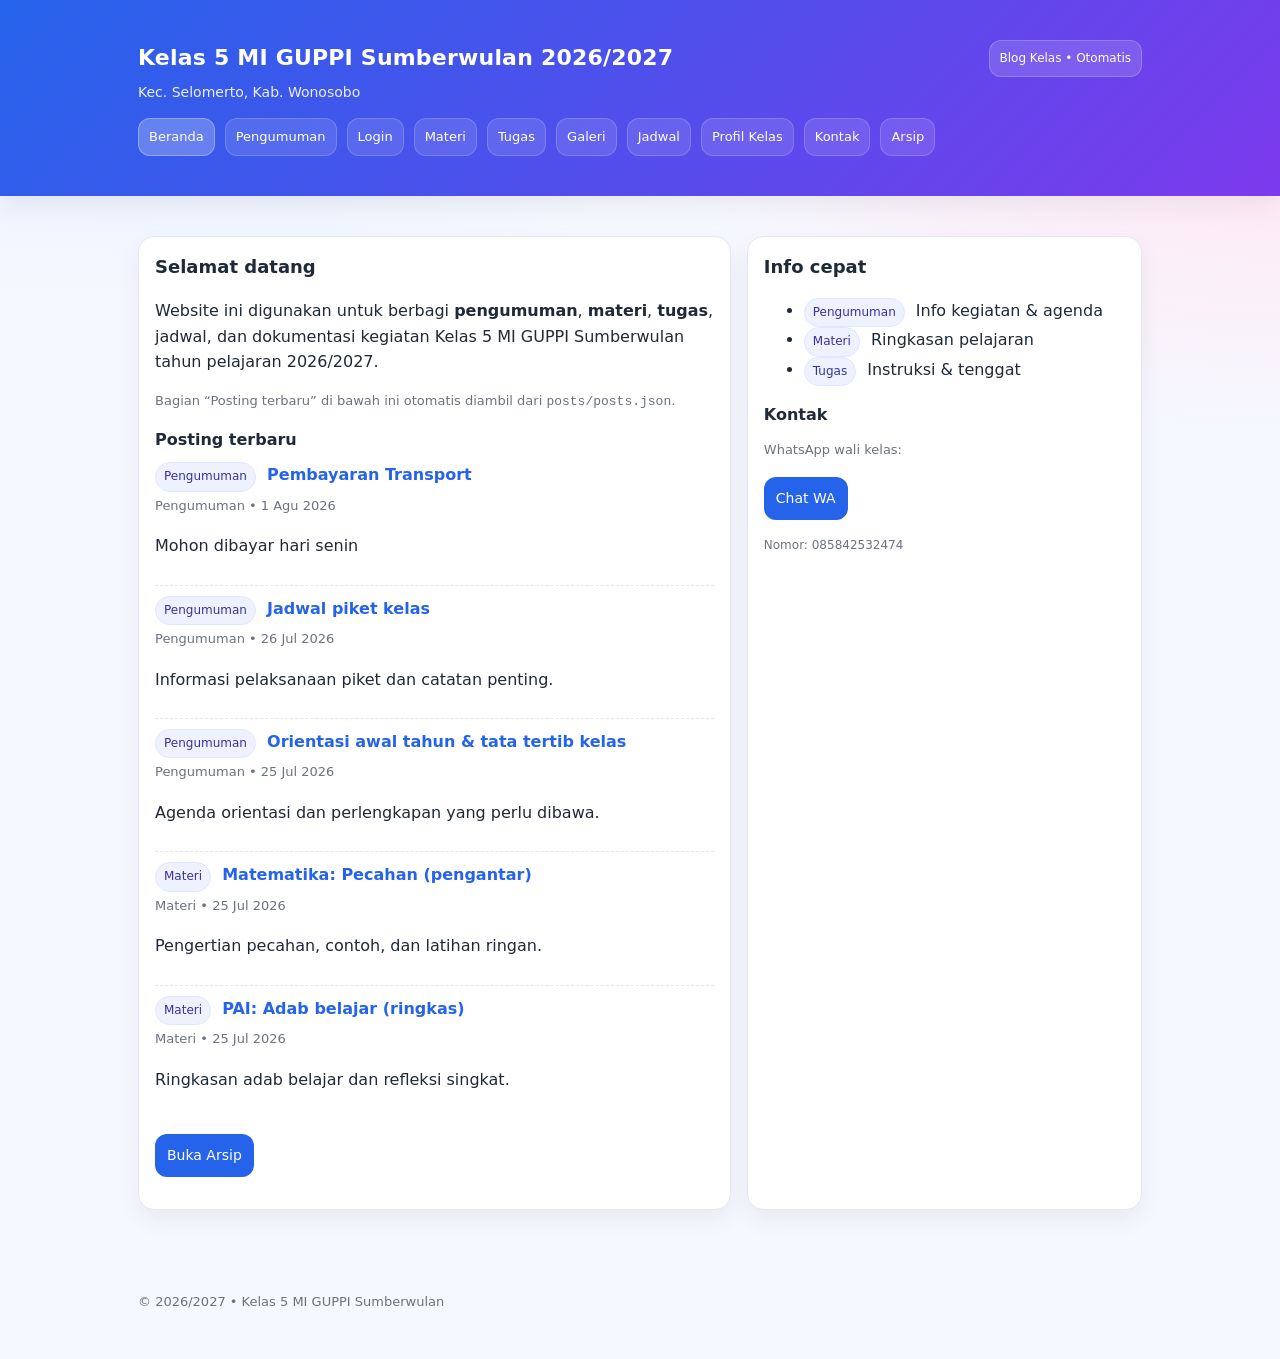
<file: index.html>
<!doctype html>
<html lang="id">
<head>
  <meta charset="utf-8" />
  <meta name="viewport" content="width=device-width, initial-scale=1" />
  <title>Kelas 5 MI GUPPI Sumberwulan 2026/2027</title>
  <link rel="stylesheet" href="assets/style.css" />
</head>
<body>
  <header class="header">
    <div class="container">
      <div class="brand">
        <div>
          <h1>Kelas 5 MI GUPPI Sumberwulan 2026/2027</h1>
          <p>Kec. Selomerto, Kab. Wonosobo</p>
        </div>
        <div class="badge">Blog Kelas • Otomatis</div>
      </div>

      <nav class="nav">
        <a class="active" href="index.html">Beranda</a>
        <a href="pengumuman.html">Pengumuman</a>
        <a href="Login.html">Login</a>
        <a href="materi.html">Materi</a>
        <a href="tugas.html">Tugas</a>
        <a href="galeri.html">Galeri</a>
        <a href="jadwal.html">Jadwal</a>
        <a href="profil.html">Profil Kelas</a>
        <a href="kontak.html">Kontak</a>
        <a href="arsip.html">Arsip</a>
      </nav>
    </div>
  </header>

  <main class="main">
    <div class="container grid">
      <section class="card">
        <h2>Selamat datang</h2>
        <p>
          Website ini digunakan untuk berbagi <b>pengumuman</b>, <b>materi</b>, <b>tugas</b>, jadwal, dan dokumentasi kegiatan
          Kelas 5 MI GUPPI Sumberwulan tahun pelajaran 2026/2027.
        </p>
        <p class="meta">
          Bagian “Posting terbaru” di bawah ini otomatis diambil dari <code>posts/posts.json</code>.
        </p>

        <h3>Posting terbaru</h3>
        <ul id="latestList" class="list">
          <li>Memuat posting terbaru...</li>
        </ul>

        <p>
          <a class="btn" href="arsip.html">Buka Arsip</a>
        </p>
      </section>

      <aside class="card">
        <h2>Info cepat</h2>
        <ul>
          <li><span class="tag">Pengumuman</span> Info kegiatan & agenda</li>
          <li><span class="tag">Materi</span> Ringkasan pelajaran</li>
          <li><span class="tag">Tugas</span> Instruksi & tenggat</li>
        </ul>

        <h3>Kontak</h3>
        <p class="meta">WhatsApp wali kelas:</p>
        <p><a class="btn" href="https://wa.me/6285842532474" target="_blank" rel="noopener">Chat WA</a></p>
        <p class="small">Nomor: 085842532474</p>
      </aside>
    </div>
  </main>

  <footer class="footer">
    <div class="container">
      © 2026/2027 • Kelas 5 MI GUPPI Sumberwulan
    </div>
  </footer>

  <script>
    const latestEl = document.getElementById("latestList");

    function fmtDate(iso) {
      const [y, m, d] = iso.split("-").map(Number);
      const months = ["Jan","Feb","Mar","Apr","Mei","Jun","Jul","Agu","Sep","Okt","Nov","Des"];
      return `${d} ${months[m-1]} ${y}`;
    }

    fetch("posts/posts.json")
      .then(r => r.json())
      .then(all => {
        const posts = (Array.isArray(all) ? all : [])
          // urutkan berdasarkan date terbaru
          .sort((a,b) => (b.date || "").localeCompare(a.date || ""))
          .slice(0, 5);

        if (!posts.length) {
          latestEl.innerHTML = "<li>Belum ada posting.</li>";
          return;
        }

        latestEl.innerHTML = posts.map(p => {
          const meta = (p.category === "Tugas" && p.due)
            ? `Tugas • Tenggat: ${fmtDate(p.due)}`
            : `${p.category} • ${fmtDate(p.date)}`;

          return `
            <li>
              <span class="tag">${p.category}</span>
              <b><a href="${p.url}">${p.title}</a></b><br />
              <span class="meta">${meta}</span>
              <p>${p.summary || ""}</p>
            </li>
          `;
        }).join("");
      })
      .catch(() => {
        latestEl.innerHTML = "<li>Gagal memuat. Pastikan <code>posts/posts.json</code> ada.</li>";
      });
  </script>
</body>
</html>
</file>
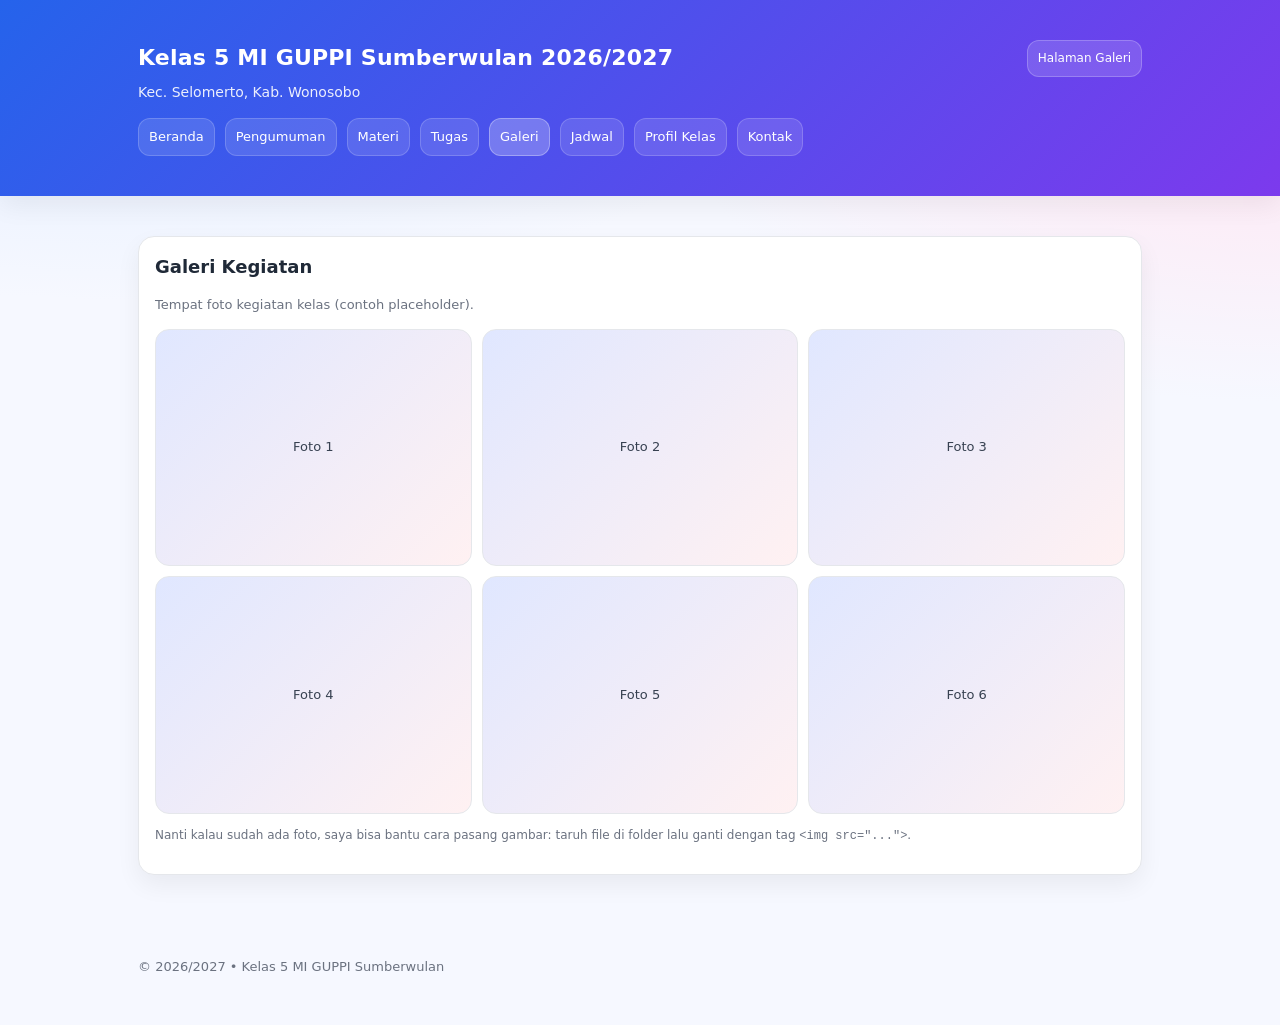
<file: galeri.html>
<!doctype html>
<html lang="id">
<head>
  <meta charset="utf-8" />
  <meta name="viewport" content="width=device-width, initial-scale=1" />
  <title>Galeri • Kelas 5 MI GUPPI Sumberwulan</title>
  <link rel="stylesheet" href="assets/style.css" />
</head>
<body>
  <header class="header">
    <div class="container">
      <div class="brand">
        <div>
          <h1>Kelas 5 MI GUPPI Sumberwulan 2026/2027</h1>
          <p>Kec. Selomerto, Kab. Wonosobo</p>
        </div>
        <div class="badge">Halaman Galeri</div>
      </div>
      <nav class="nav">
        <a href="index.html">Beranda</a>
        <a href="pengumuman.html">Pengumuman</a>
        <a href="materi.html">Materi</a>
        <a href="tugas.html">Tugas</a>
        <a class="active" href="galeri.html">Galeri</a>
        <a href="jadwal.html">Jadwal</a>
        <a href="profil.html">Profil Kelas</a>
        <a href="kontak.html">Kontak</a>
      </nav>
    </div>
  </header>

  <main class="main">
    <div class="container">
      <section class="card">
        <h2>Galeri Kegiatan</h2>
        <p class="meta">Tempat foto kegiatan kelas (contoh placeholder).</p>

        <div class="gallery">
          <div class="ph">Foto 1</div>
          <div class="ph">Foto 2</div>
          <div class="ph">Foto 3</div>
          <div class="ph">Foto 4</div>
          <div class="ph">Foto 5</div>
          <div class="ph">Foto 6</div>
        </div>

        <p class="small">
          Nanti kalau sudah ada foto, saya bisa bantu cara pasang gambar: taruh file di folder lalu ganti dengan tag
          <code>&lt;img src="..."&gt;</code>.
        </p>
      </section>
    </div>
  </main>

  <footer class="footer">
    <div class="container">© 2026/2027 • Kelas 5 MI GUPPI Sumberwulan</div>
  </footer>
</body>
</html>
</file>
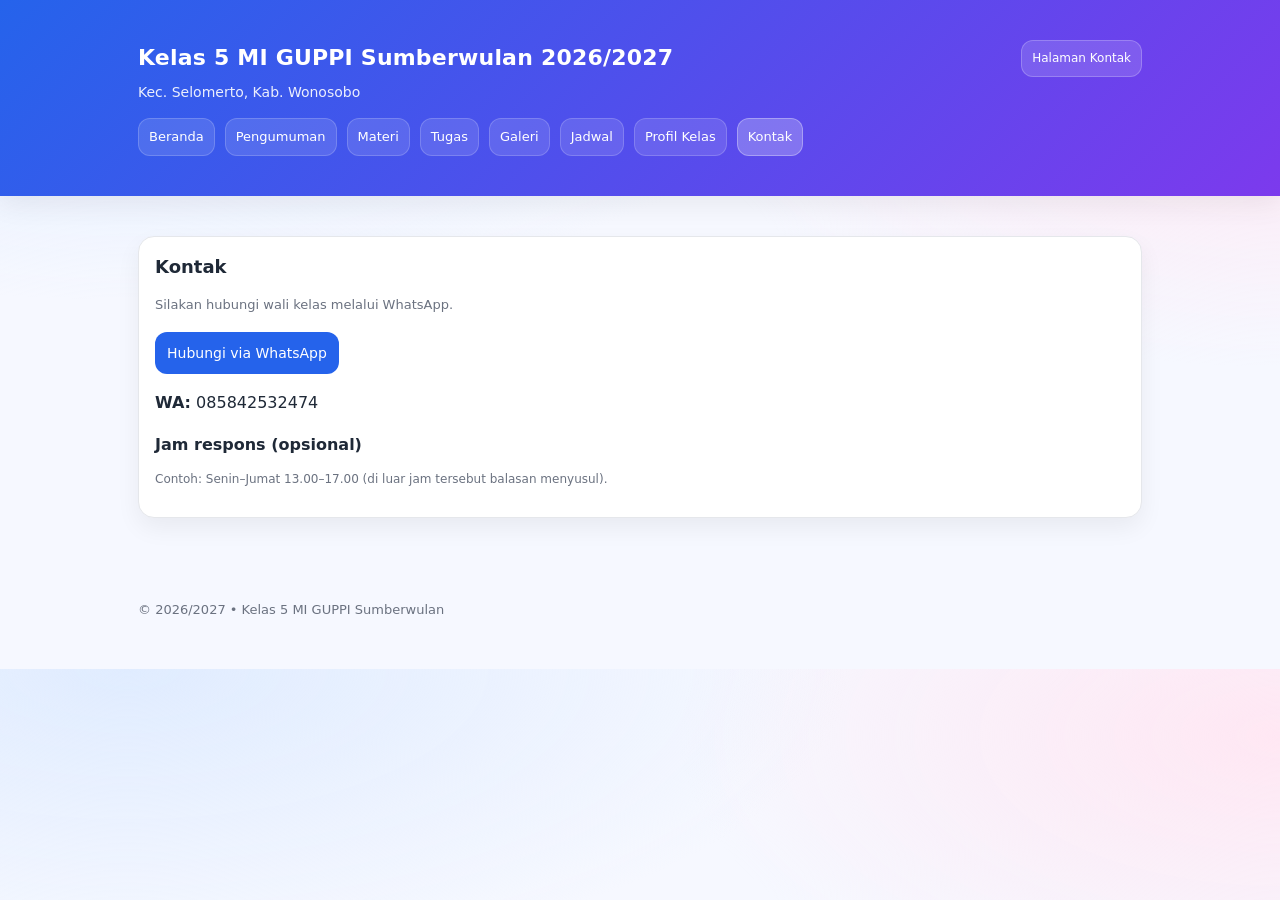
<file: kontak.html>
<!doctype html>
<html lang="id">
<head>
  <meta charset="utf-8" />
  <meta name="viewport" content="width=device-width, initial-scale=1" />
  <title>Kontak • Kelas 5 MI GUPPI Sumberwulan</title>
  <link rel="stylesheet" href="assets/style.css" />
</head>
<body>
  <header class="header">
    <div class="container">
      <div class="brand">
        <div>
          <h1>Kelas 5 MI GUPPI Sumberwulan 2026/2027</h1>
          <p>Kec. Selomerto, Kab. Wonosobo</p>
        </div>
        <div class="badge">Halaman Kontak</div>
      </div>
      <nav class="nav">
        <a href="index.html">Beranda</a>
        <a href="pengumuman.html">Pengumuman</a>
        <a href="materi.html">Materi</a>
        <a href="tugas.html">Tugas</a>
        <a href="galeri.html">Galeri</a>
        <a href="jadwal.html">Jadwal</a>
        <a href="profil.html">Profil Kelas</a>
        <a class="active" href="kontak.html">Kontak</a>
      </nav>
    </div>
  </header>

  <main class="main">
    <div class="container">
      <section class="card">
        <h2>Kontak</h2>
        <p class="meta">Silakan hubungi wali kelas melalui WhatsApp.</p>

        <p>
          <a class="btn" href="https://wa.me/6285842532474" target="_blank" rel="noopener">
            Hubungi via WhatsApp
          </a>
        </p>
        <p><b>WA:</b> 085842532474</p>

        <h3>Jam respons (opsional)</h3>
        <p class="small">Contoh: Senin–Jumat 13.00–17.00 (di luar jam tersebut balasan menyusul).</p>
      </section>
    </div>
  </main>

  <footer class="footer">
    <div class="container">© 2026/2027 • Kelas 5 MI GUPPI Sumberwulan</div>
  </footer>
</body>
</html>
</file>
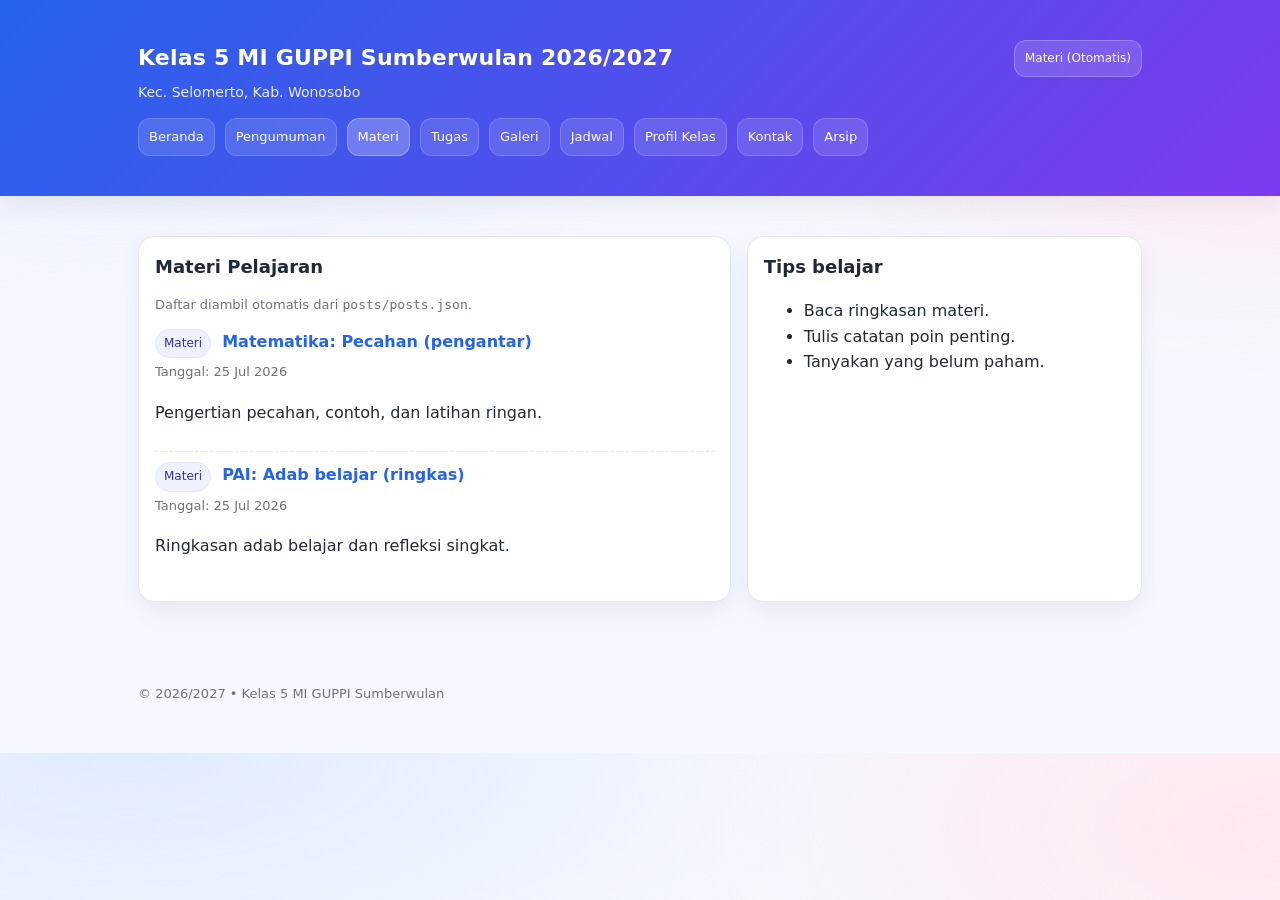
<file: materi.html>
<!doctype html>
<html lang="id">
<head>
  <meta charset="utf-8" />
  <meta name="viewport" content="width=device-width, initial-scale=1" />
  <title>Materi • Kelas 5 MI GUPPI Sumberwulan</title>
  <link rel="stylesheet" href="assets/style.css" />
</head>
<body>
  <header class="header">
    <div class="container">
      <div class="brand">
        <div>
          <h1>Kelas 5 MI GUPPI Sumberwulan 2026/2027</h1>
          <p>Kec. Selomerto, Kab. Wonosobo</p>
        </div>
        <div class="badge">Materi (Otomatis)</div>
      </div>

      <nav class="nav">
        <a href="index.html">Beranda</a>
        <a href="pengumuman.html">Pengumuman</a>
        <a class="active" href="materi.html">Materi</a>
        <a href="tugas.html">Tugas</a>
        <a href="galeri.html">Galeri</a>
        <a href="jadwal.html">Jadwal</a>
        <a href="profil.html">Profil Kelas</a>
        <a href="kontak.html">Kontak</a>
        <a href="arsip.html">Arsip</a>
      </nav>
    </div>
  </header>

  <main class="main">
    <div class="container grid">
      <section class="card">
        <h2>Materi Pelajaran</h2>
        <p class="meta">Daftar diambil otomatis dari <code>posts/posts.json</code>.</p>

        <ul id="postList" class="list">
          <li>Memuat materi...</li>
        </ul>
      </section>

      <aside class="card">
        <h2>Tips belajar</h2>
        <ul>
          <li>Baca ringkasan materi.</li>
          <li>Tulis catatan poin penting.</li>
          <li>Tanyakan yang belum paham.</li>
        </ul>
      </aside>
    </div>
  </main>

  <footer class="footer">
    <div class="container">© 2026/2027 • Kelas 5 MI GUPPI Sumberwulan</div>
  </footer>

  <script>
    const listEl = document.getElementById("postList");

    function fmtDate(iso) {
      const [y, m, d] = iso.split("-").map(Number);
      const months = ["Jan","Feb","Mar","Apr","Mei","Jun","Jul","Agu","Sep","Okt","Nov","Des"];
      return `${d} ${months[m-1]} ${y}`;
    }

    fetch("posts/posts.json")
      .then(r => r.json())
      .then(all => {
        const posts = (Array.isArray(all) ? all : [])
          .filter(p => p.category === "Materi")
          .sort((a,b) => (b.date || "").localeCompare(a.date || ""));

        if (!posts.length) {
          listEl.innerHTML = "<li>Belum ada materi.</li>";
          return;
        }

        listEl.innerHTML = posts.map(p => `
          <li>
            <span class="tag">Materi</span>
            <b><a href="${p.url}">${p.title}</a></b><br />
            <span class="meta">Tanggal: ${fmtDate(p.date)}</span>
            <p>${p.summary || ""}</p>
          </li>
        `).join("");
      })
      .catch(() => {
        listEl.innerHTML = "<li>Gagal memuat. Pastikan <code>posts/posts.json</code> ada.</li>";
      });
  </script>
</body>
</html>
</file>
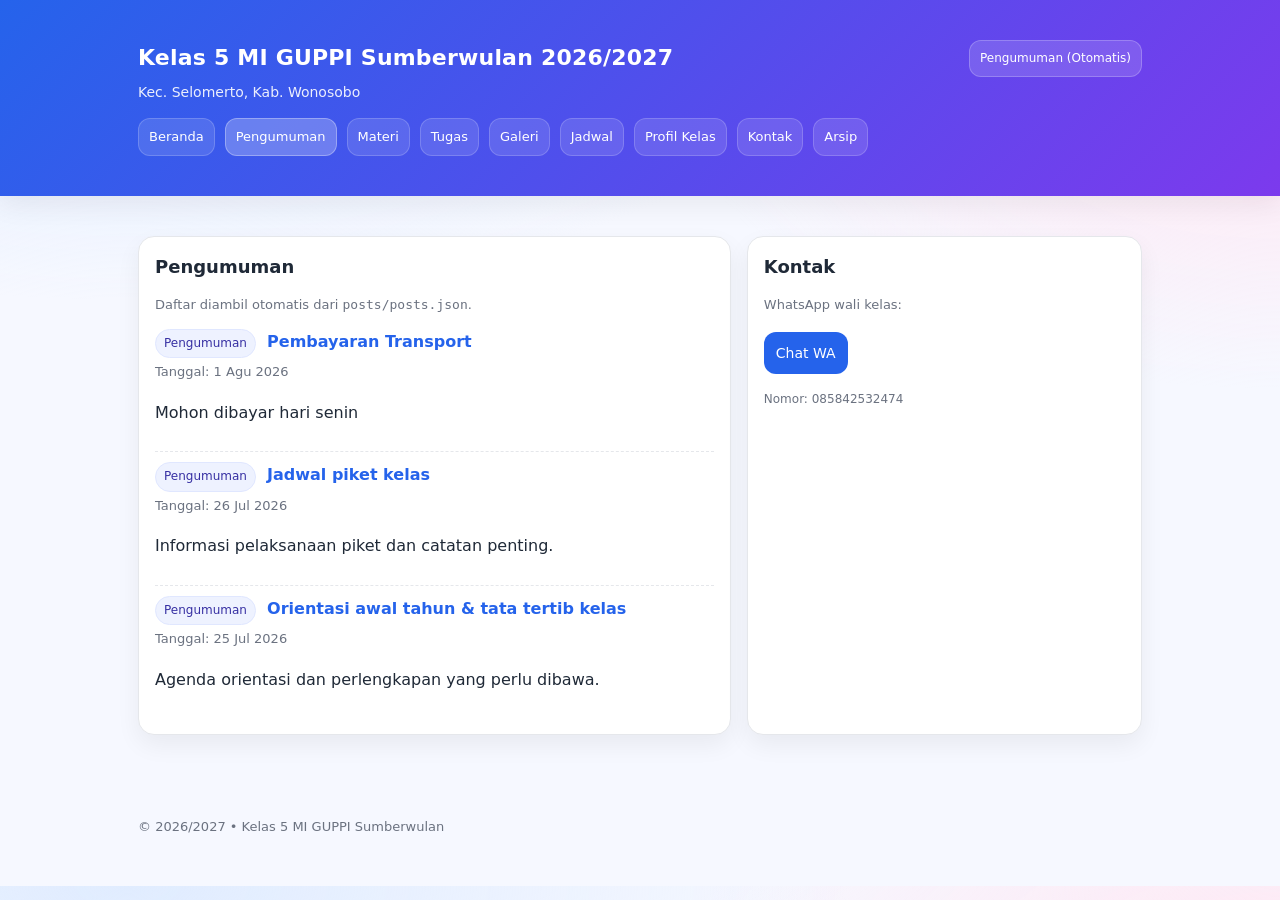
<file: pengumuman.html>
<!doctype html>
<html lang="id">
<head>
  <meta charset="utf-8" />
  <meta name="viewport" content="width=device-width, initial-scale=1" />
  <title>Pengumuman • Kelas 5 MI GUPPI Sumberwulan</title>
  <link rel="stylesheet" href="assets/style.css" />
</head>
<body>
  <header class="header">
    <div class="container">
      <div class="brand">
        <div>
          <h1>Kelas 5 MI GUPPI Sumberwulan 2026/2027</h1>
          <p>Kec. Selomerto, Kab. Wonosobo</p>
        </div>
        <div class="badge">Pengumuman (Otomatis)</div>
      </div>

      <nav class="nav">
        <a href="index.html">Beranda</a>
        <a class="active" href="pengumuman.html">Pengumuman</a>
        <a href="materi.html">Materi</a>
        <a href="tugas.html">Tugas</a>
        <a href="galeri.html">Galeri</a>
        <a href="jadwal.html">Jadwal</a>
        <a href="profil.html">Profil Kelas</a>
        <a href="kontak.html">Kontak</a>
        <a href="arsip.html">Arsip</a>
      </nav>
    </div>
  </header>

  <main class="main">
    <div class="container grid">
      <section class="card">
        <h2>Pengumuman</h2>
        <p class="meta">Daftar diambil otomatis dari <code>posts/posts.json</code>.</p>

        <ul id="postList" class="list">
          <li>Memuat pengumuman...</li>
        </ul>
      </section>

      <aside class="card">
        <h2>Kontak</h2>
        <p class="meta">WhatsApp wali kelas:</p>
        <p><a class="btn" href="https://wa.me/6285842532474" target="_blank" rel="noopener">Chat WA</a></p>
        <p class="small">Nomor: 085842532474</p>
      </aside>
    </div>
  </main>

  <footer class="footer">
    <div class="container">© 2026/2027 • Kelas 5 MI GUPPI Sumberwulan</div>
  </footer>

  <script>
    const listEl = document.getElementById("postList");

    function fmtDate(iso) {
      const [y, m, d] = iso.split("-").map(Number);
      const months = ["Jan","Feb","Mar","Apr","Mei","Jun","Jul","Agu","Sep","Okt","Nov","Des"];
      return `${d} ${months[m-1]} ${y}`;
    }

    fetch("posts/posts.json")
      .then(r => r.json())
      .then(all => {
        const posts = (Array.isArray(all) ? all : [])
          .filter(p => p.category === "Pengumuman")
          .sort((a,b) => (b.date || "").localeCompare(a.date || ""));

        if (!posts.length) {
          listEl.innerHTML = "<li>Belum ada pengumuman.</li>";
          return;
        }

        listEl.innerHTML = posts.map(p => `
          <li>
            <span class="tag">Pengumuman</span>
            <b><a href="${p.url}">${p.title}</a></b><br />
            <span class="meta">Tanggal: ${fmtDate(p.date)}</span>
            <p>${p.summary || ""}</p>
          </li>
        `).join("");
      })
      .catch(() => {
        listEl.innerHTML = "<li>Gagal memuat. Pastikan <code>posts/posts.json</code> ada.</li>";
      });
  </script>
</body>
</html>
</file>
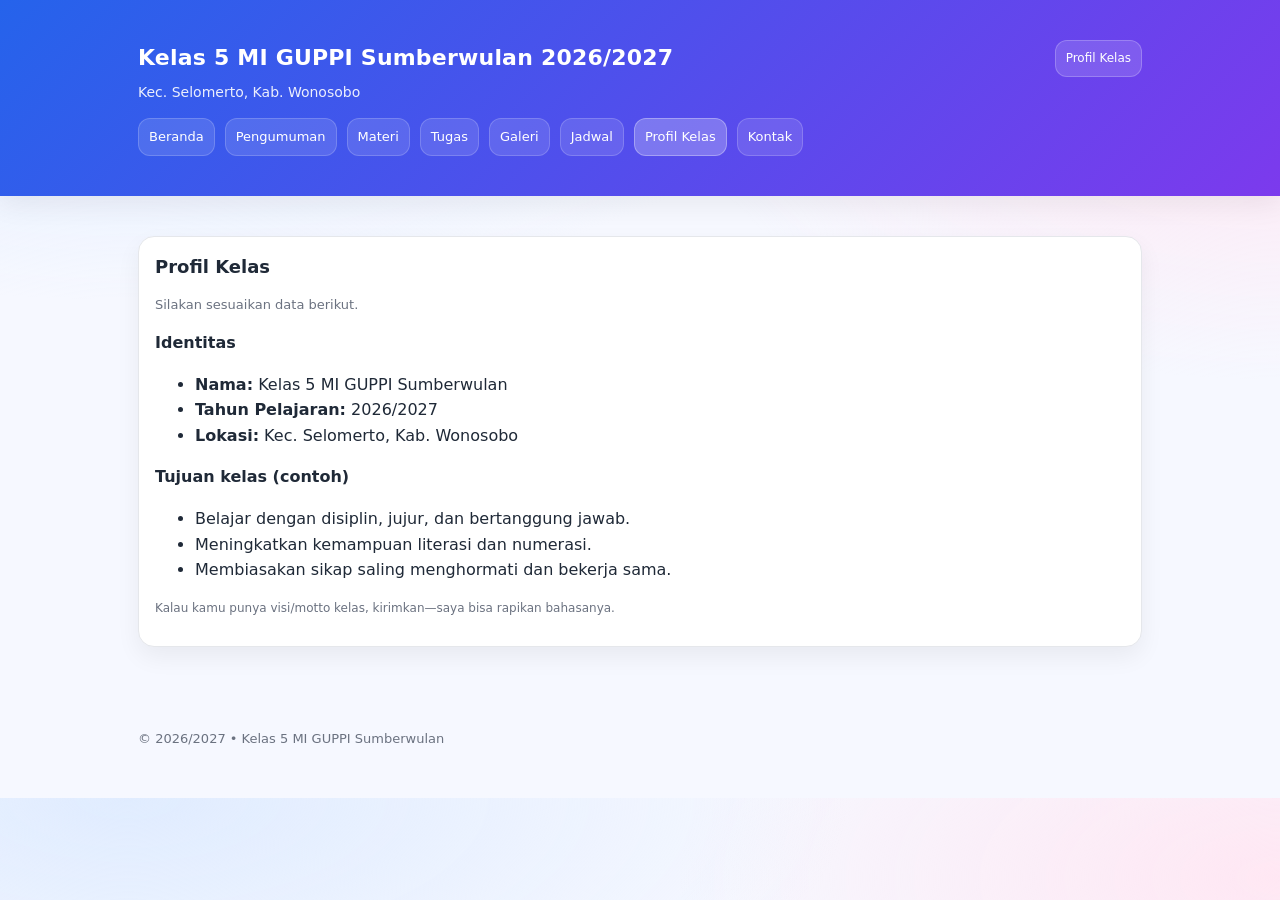
<file: profil.html>
<!doctype html>
<html lang="id">
<head>
  <meta charset="utf-8" />
  <meta name="viewport" content="width=device-width, initial-scale=1" />
  <title>Profil Kelas • Kelas 5 MI GUPPI Sumberwulan</title>
  <link rel="stylesheet" href="assets/style.css" />
</head>
<body>
  <header class="header">
    <div class="container">
      <div class="brand">
        <div>
          <h1>Kelas 5 MI GUPPI Sumberwulan 2026/2027</h1>
          <p>Kec. Selomerto, Kab. Wonosobo</p>
        </div>
        <div class="badge">Profil Kelas</div>
      </div>
      <nav class="nav">
        <a href="index.html">Beranda</a>
        <a href="pengumuman.html">Pengumuman</a>
        <a href="materi.html">Materi</a>
        <a href="tugas.html">Tugas</a>
        <a href="galeri.html">Galeri</a>
        <a href="jadwal.html">Jadwal</a>
        <a class="active" href="profil.html">Profil Kelas</a>
        <a href="kontak.html">Kontak</a>
      </nav>
    </div>
  </header>

  <main class="main">
    <div class="container">
      <section class="card">
        <h2>Profil Kelas</h2>
        <p class="meta">Silakan sesuaikan data berikut.</p>

        <h3>Identitas</h3>
        <ul>
          <li><b>Nama:</b> Kelas 5 MI GUPPI Sumberwulan</li>
          <li><b>Tahun Pelajaran:</b> 2026/2027</li>
          <li><b>Lokasi:</b> Kec. Selomerto, Kab. Wonosobo</li>
        </ul>

        <h3>Tujuan kelas (contoh)</h3>
        <ul>
          <li>Belajar dengan disiplin, jujur, dan bertanggung jawab.</li>
          <li>Meningkatkan kemampuan literasi dan numerasi.</li>
          <li>Membiasakan sikap saling menghormati dan bekerja sama.</li>
        </ul>

        <p class="small">Kalau kamu punya visi/motto kelas, kirimkan—saya bisa rapikan bahasanya.</p>
      </section>
    </div>
  </main>

  <footer class="footer">
    <div class="container">© 2026/2027 • Kelas 5 MI GUPPI Sumberwulan</div>
  </footer>
</body>
</html>
</file>
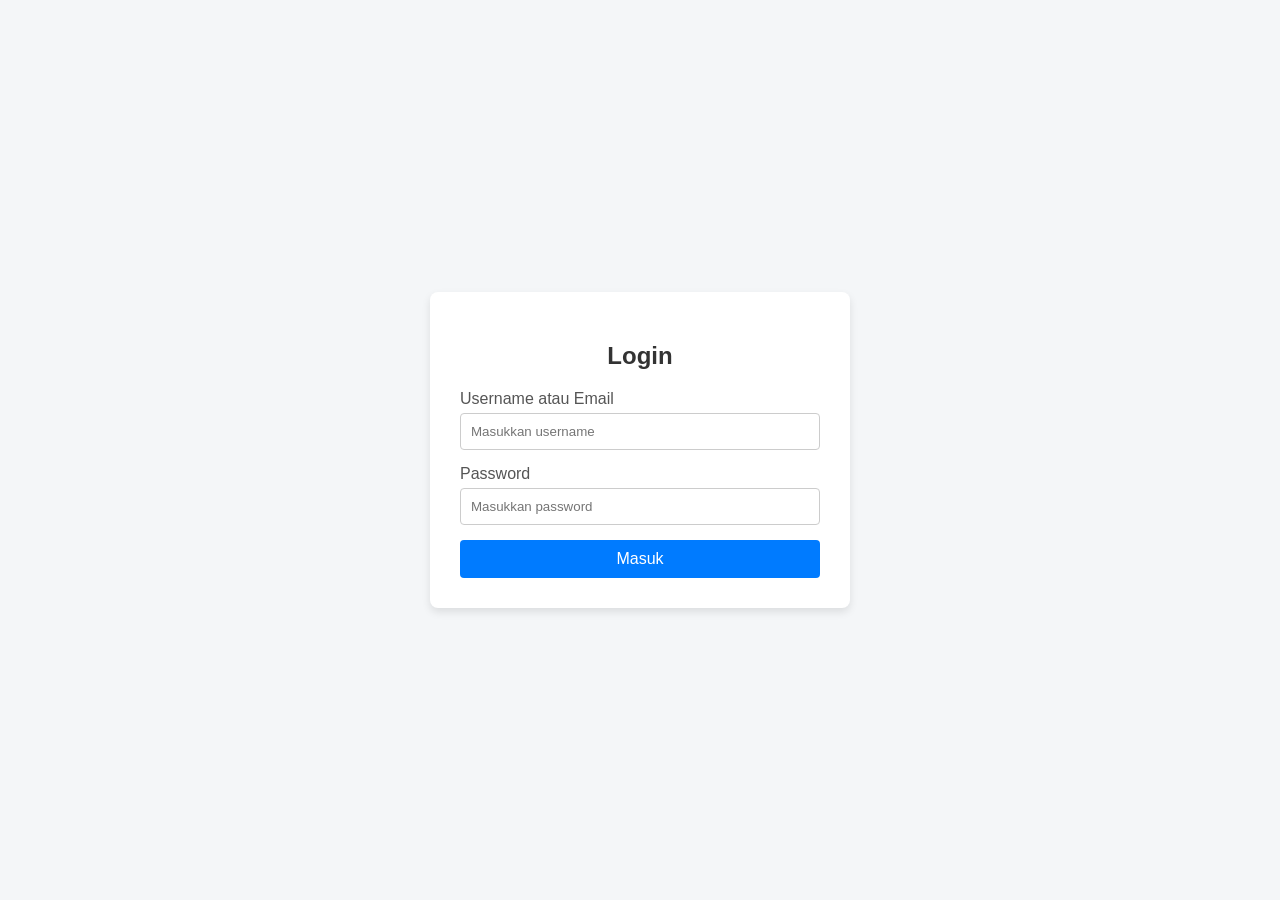
<file: tugas.html>
<!DOCTYPE html>
<html lang="id">
<head>
  <meta charset="UTF-8">
  <meta name="viewport" content="width=device-width, initial-scale=1.0">
  <title>Halaman Login</title>
  <style>
    /* Styling dasar tampilan */
    body {
      font-family: Arial, sans-serif;
      background-color: #f4f6f8;
      display: flex;
      justify-content: center;
      align-items: center;
      height: 100vh;
      margin: 0;
    }

    .login-container {
      background-color: #ffffff;
      padding: 30px;
      border-radius: 8px;
      box-shadow: 0 4px 8px rgba(0, 0, 0, 0.1);
      width: 100%;
      max-width: 360px;
    }

    .login-container h2 {
      margin-bottom: 20px;
      text-align: center;
      color: #333333;
    }

    .form-group {
      margin-bottom: 15px;
    }

    .form-group label {
      display: block;
      margin-bottom: 5px;
      color: #555555;
    }

    .form-group input {
      width: 100%;
      padding: 10px;
      border: 1px solid #ccc;
      border-radius: 4px;
      box-sizing: border-box;
    }

    .login-btn {
      width: 100%;
      padding: 10px;
      background-color: #007bff;
      border: none;
      border-radius: 4px;
      color: white;
      font-size: 16px;
      cursor: pointer;
    }

    .login-btn:hover {
      background-color: #0056b3;
    }
  </style>
</head>
<body>

  <div class="login-container">
    <h2>Login</h2>
    <!-- Ganti 'dashboard.html' dengan URL atau nama file tujuan kamu -->
    <form action="dashboard.html" method="GET">
      <div class="form-group">
        <label for="username">Username atau Email</label>
        <input type="text" id="username" name="username" placeholder="Masukkan username" required>
      </div>
      
      <div class="form-group">
        <label for="password">Password</label>
        <input type="password" id="password" name="password" placeholder="Masukkan password" required>
      </div>

      <button type="submit" class="login-btn">Masuk</button>
    </form>
  </div>

</body>
</html>
</file>
<file: assets/style.css>
:root{
  --bg: #f6f8ff;
  --card: #ffffff;
  --text: #1f2937;
  --muted: #6b7280;
  --primary: #2563eb;
  --primary-2: #1d4ed8;
  --border: #e5e7eb;
  --shadow: 0 10px 25px rgba(0,0,0,.06);
}

*{ box-sizing: border-box; }
html, body{ margin:0; padding:0; }
body{
  font-family: system-ui, -apple-system, Segoe UI, Roboto, Arial, sans-serif;
  color: var(--text);
  background: radial-gradient(1200px 500px at 10% 0%, #e0ecff 0%, rgba(224,236,255,0) 60%),
              radial-gradient(1000px 500px at 100% 10%, #ffe7f3 0%, rgba(255,231,243,0) 60%),
              var(--bg);
  line-height: 1.6;
}

a{ color: var(--primary); text-decoration: none; }
a:hover{ text-decoration: underline; }

.container{
  max-width: 1040px;
  margin: 0 auto;
  padding: 18px;
}

.header{
  background: linear-gradient(135deg, var(--primary), #7c3aed);
  color: #fff;
  padding: 22px 0;
  box-shadow: var(--shadow);
}

.brand{
  display:flex;
  align-items:flex-start;
  justify-content:space-between;
  gap: 16px;
}
.brand h1{
  margin:0;
  font-size: 22px;
  letter-spacing:.2px;
}
.brand p{
  margin:6px 0 0 0;
  opacity:.9;
  font-size: 14px;
}

.badge{
  display:inline-block;
  background: rgba(255,255,255,.14);
  border: 1px solid rgba(255,255,255,.22);
  padding: 8px 10px;
  border-radius: 12px;
  font-size: 12px;
  white-space: nowrap;
}

.nav{
  margin-top: 14px;
  display:flex;
  flex-wrap:wrap;
  gap: 10px;
}
.nav a{
  display:inline-block;
  color: #fff;
  background: rgba(255,255,255,.12);
  border: 1px solid rgba(255,255,255,.18);
  padding: 8px 10px;
  border-radius: 12px;
  font-size: 13px;
}
.nav a.active{
  background: rgba(255,255,255,.24);
  border-color: rgba(255,255,255,.3);
}

.main{
  padding: 22px 0 28px;
}

.grid{
  display:grid;
  grid-template-columns: 1.2fr .8fr;
  gap: 16px;
}
@media (max-width: 900px){
  .grid{ grid-template-columns: 1fr; }
}

.card{
  background: var(--card);
  border: 1px solid var(--border);
  border-radius: 16px;
  padding: 16px;
  box-shadow: var(--shadow);
}

.card h2{
  margin: 0 0 10px 0;
  font-size: 18px;
}
.card h3{
  margin: 14px 0 8px 0;
  font-size: 16px;
}

.meta{
  color: var(--muted);
  font-size: 13px;
}

.list{
  margin: 10px 0 0 0;
  padding: 0;
  list-style: none;
}
.list li{
  padding: 10px 0;
  border-top: 1px dashed var(--border);
}
.list li:first-child{ border-top: 0; padding-top: 0; }

.tag{
  display:inline-block;
  font-size: 12px;
  padding: 4px 8px;
  border-radius: 999px;
  background: #eef2ff;
  color: #3730a3;
  border: 1px solid #e0e7ff;
  margin-right: 6px;
}

.btn{
  display:inline-block;
  padding: 10px 12px;
  border-radius: 12px;
  background: var(--primary);
  color: #fff;
  border: 0;
  font-size: 14px;
}
.btn:hover{ background: var(--primary-2); text-decoration:none; }

.footer{
  color: var(--muted);
  padding: 18px 0 30px;
  font-size: 13px;
}
.small{
  font-size: 12px;
  color: var(--muted);
}
.table{
  width:100%;
  border-collapse: collapse;
  margin-top: 10px;
}
.table th, .table td{
  border: 1px solid var(--border);
  padding: 10px;
  text-align: left;
}
.table th{
  background: #f3f4f6;
}
.gallery{
  display:grid;
  grid-template-columns: repeat(3, 1fr);
  gap: 10px;
}
@media (max-width: 700px){
  .gallery{ grid-template-columns: repeat(2, 1fr); }
}
.ph{
  border-radius: 14px;
  border: 1px solid var(--border);
  background: linear-gradient(135deg, #e0e7ff, #fff1f2);
  aspect-ratio: 4/3;
  display:flex;
  align-items:center;
  justify-content:center;
  color: #374151;
  font-size: 13px;
}
</file>
